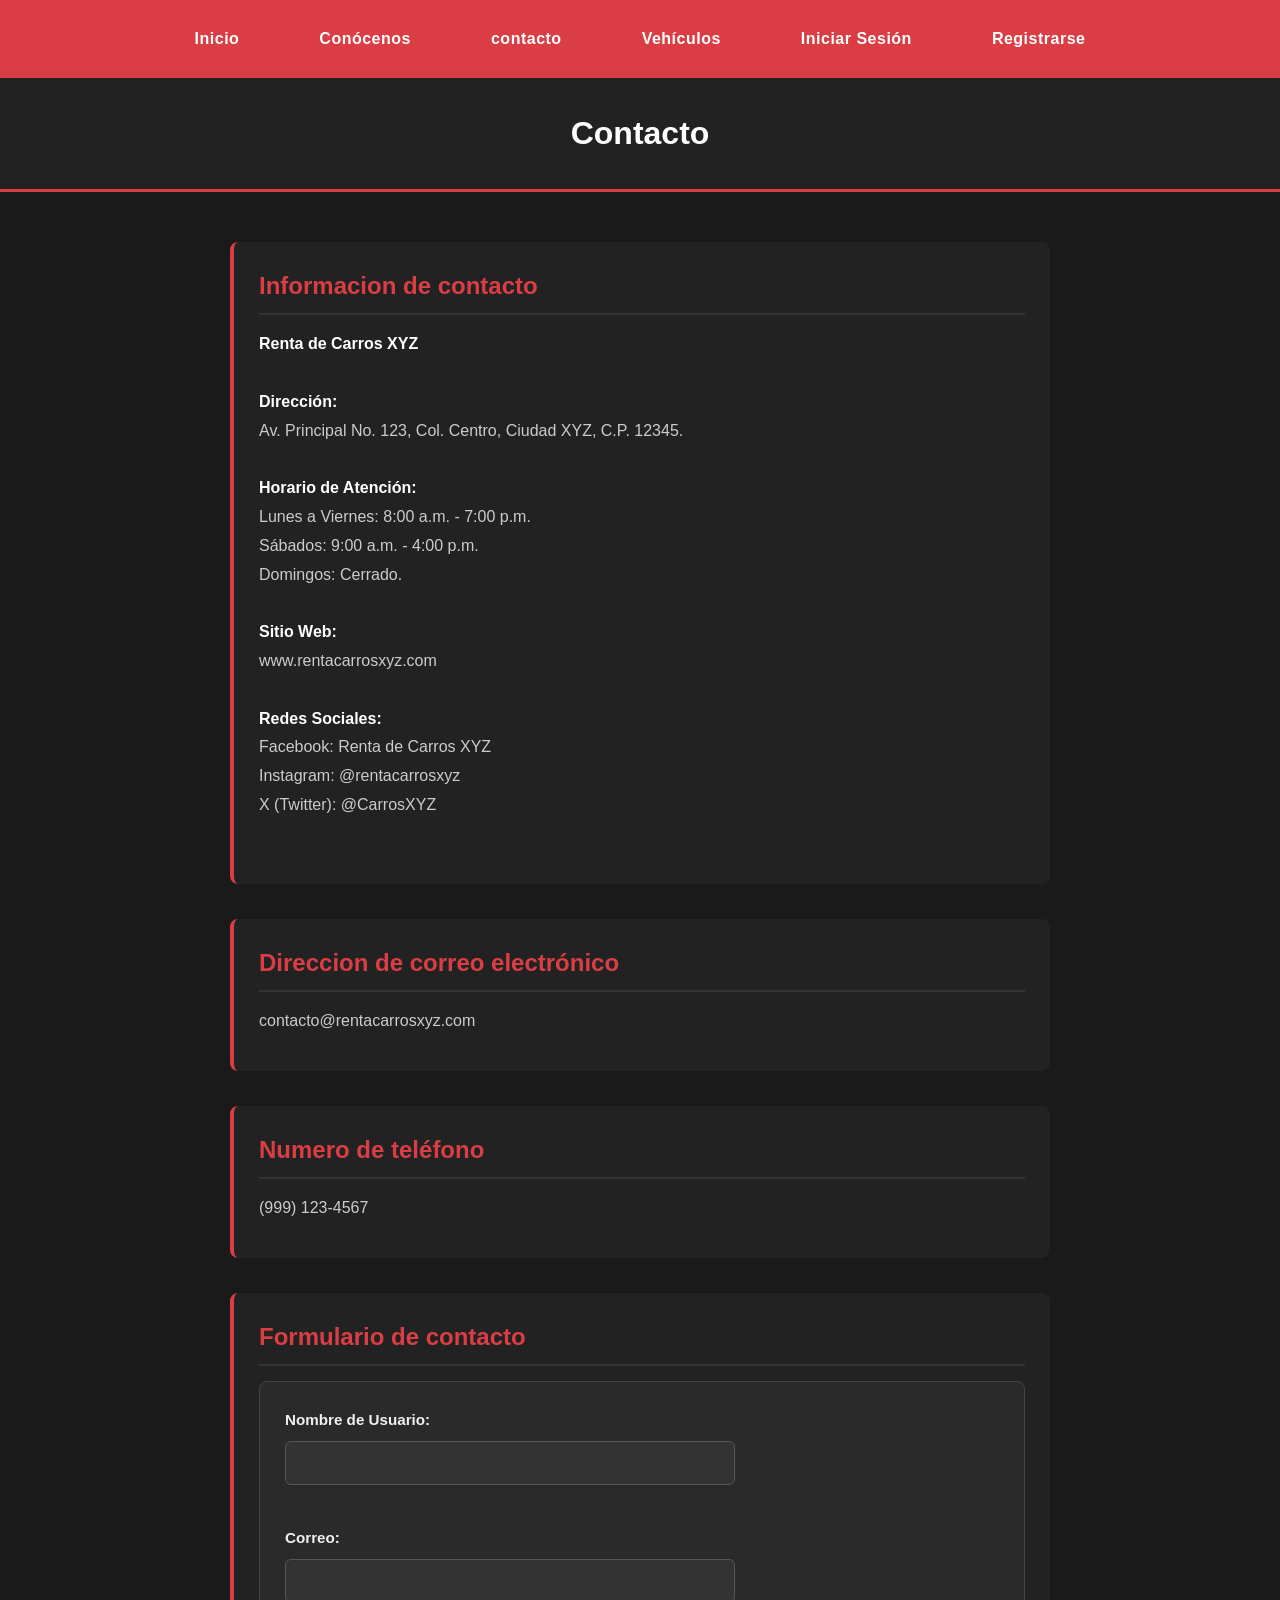
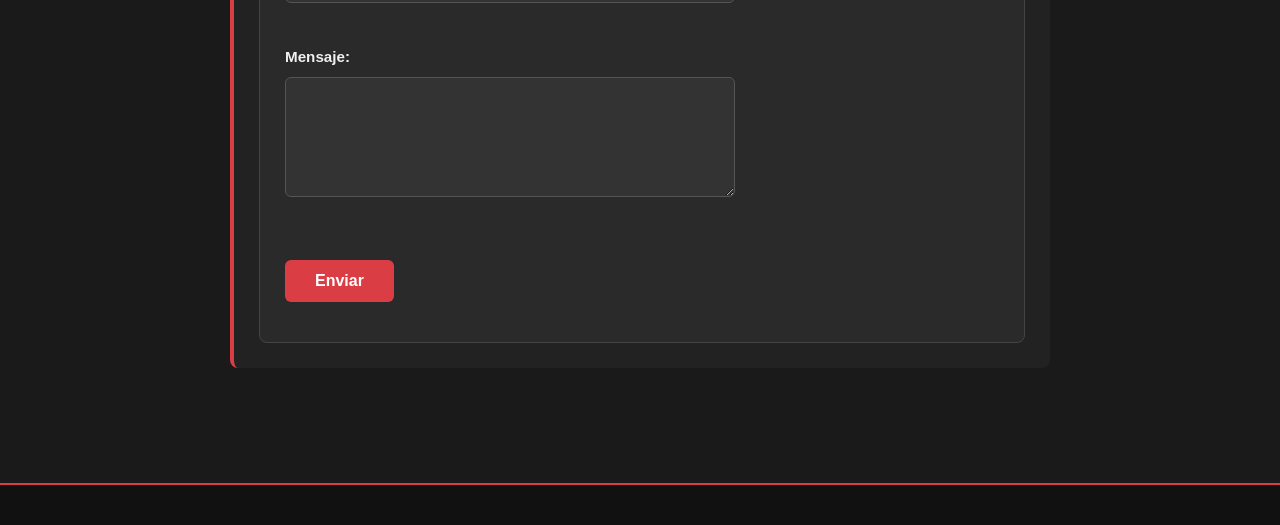
<file: contacto.html>
<!DOCTYPE html>
<html lang="es">
    <header>
        <meta charset="UTF-8">
        <link rel="stylesheet" href="css/style.css">
        <title>Contacto</title>
        <nav>
            <ul>
                <li><a href="index.html">Inicio</a></li>
                <li><a href="conocenos.html">Conócenos</a></li>
                <li><a href="#">contacto</a></li>
                <li><a href="vehiculos.php">Vehículos</a></li>
                <li><a href="login.php">Iniciar Sesión</a></li>
                <li><a href="registro.php">Registrarse</a></li>
            </ul>
        </nav>
    </header>
    <body>
        <head>
            <h1>Contacto</h1>
        </head>
        <main>
            <section>
                <h2>Informacion de contacto</h2>
                <p>
                    <strong>Renta de Carros XYZ</strong><br><br>
                    <strong>Dirección:</strong><br>
                    Av. Principal No. 123, Col. Centro, Ciudad XYZ, C.P. 12345.<br><br>
    
                    <strong>Horario de Atención:</strong><br>
                    Lunes a Viernes: 8:00 a.m. - 7:00 p.m.<br>
                    Sábados: 9:00 a.m. - 4:00 p.m.<br>
                    Domingos: Cerrado.<br><br>
                    
                    <strong>Sitio Web:</strong><br>
                    www.rentacarrosxyz.com<br><br>
                    
                    <strong>Redes Sociales:</strong><br>
                    Facebook: Renta de Carros XYZ<br>
                    Instagram: @rentacarrosxyz<br>
                    X (Twitter): @CarrosXYZ<br><br>
                </p>
            </section>
            <section>
                <h2>Direccion de correo electrónico</h2>
                <p>contacto@rentacarrosxyz.com</p>
            </section>
            <section>
                <h2>Numero de teléfono</h2>
                <p>(999) 123-4567</p>
            </section>
            <section>
                <h2>Formulario de contacto</h2>
                <form>
                    <fieldset>
                        <div>
                            <label>Nombre de Usuario: </label>
                            <br>
                            <input type="text" />
                        </div>
                        <br>
                        <div>
                            <label>Correo: </label>
                            <br>
                            <input type="email">
                        </div>
                        <br>
                        <div>
                            <label>Mensaje: </label>
                            <br>
                            <textarea>
                                        </textarea>
                        </div>
                        <br>
                        <div>
                            <button type="submit">Enviar</button>
                        </div>
                    </fieldset>
                </form>
            </section>
        </main>
        <footer>
        </footer>
    </body>
</html>
</file>
<file: css/style.css>
* {
    margin: 0;
    padding: 0;
    box-sizing: border-box;
}

body {
    background-color: #1a1a1a;
    color: #f0f0f0;
    font-family: 'Segoe UI', Tahoma, Geneva, Verdana, sans-serif;
    line-height: 1.6;
}

nav {
    background-color: #DA3E44;
    padding: 15px 20px;
}

ul {
    padding: 0;
    margin: 0;
    display: flex;
    gap: 40px;
    justify-content: center;
    list-style: none;
}

li {
    list-style-type: none;
    padding: 8px 15px;
}

a {
    color: white;
    text-decoration: none;
    font-weight: bold;
    letter-spacing: 0.5px;
    transition: color 0.3s ease;
}

a:hover {
    color: #ffcccc;
}

a:active {
    color: #ff9999;
}

h1 {
    text-align: center;
    padding: 30px 20px;
    font-size: 2em;
    color: #ffffff;
    background-color: #222222;
    border-bottom: 3px solid #DA3E44;
}

h2 {
    color: #DA3E44;
    font-size: 1.5em;
    margin-bottom: 15px;
    padding-bottom: 8px;
    border-bottom: 2px solid #333333;
}

main {
    max-width: 900px;
    margin: 0 auto;
    padding: 40px 30px;
}

section {
    margin-bottom: 35px;
    padding: 25px;
    background-color: #222222;
    border-radius: 8px;
    border-left: 4px solid #DA3E44;
}

p {
    color: #cccccc;
    line-height: 1.8;
    margin-bottom: 10px;
}

section ul {
    display: block;
    padding-left: 20px;
    margin-top: 10px;
}

section li {
    padding: 6px 0;
    color: #cccccc;
    list-style-type: disc;
}

img {
    display: block;
    margin: 20px auto;
    max-width: 100%;
    height: auto;
    border-radius: 8px;
}

strong {
    color: #ffffff;
}

footer {
    background-color: #111111;
    padding: 20px;
    text-align: center;
    border-top: 2px solid #DA3E44;
    margin-top: 30px;
}

fieldset {
    border: 1px solid #444444;
    border-radius: 8px;
    padding: 25px;
    background-color: #2a2a2a;
}

label {
    color: #f0f0f0;
    font-weight: bold;
    font-size: 0.95em;
}

input,
textarea {
    width: 100%;
    max-width: 450px;
    padding: 12px 15px;
    margin-top: 8px;
    border: 1px solid #555555;
    border-radius: 6px;
    background-color: #333333;
    color: #f0f0f0;
    font-family: inherit;
    font-size: 1em;
    transition: border-color 0.3s ease;
}

input:focus,
textarea:focus {
    outline: none;
    border-color: #DA3E44;
}

textarea {
    min-height: 120px;
    resize: vertical;
}

button {
    background-color: #DA3E44;
    color: white;
    padding: 12px 30px;
    border: none;
    border-radius: 6px;
    cursor: pointer;
    font-weight: bold;
    font-size: 1em;
    margin-top: 15px;
    transition: background-color 0.3s ease;
}

button:hover {
    background-color: #c0353a;
}

form div {
    margin-bottom: 15px;
}

@media (max-width: 768px) {
    ul {
        flex-direction: column;
        gap: 5px;
        align-items: center;
    }

    li {
        padding: 6px 10px;
    }

    h1 {
        font-size: 1.5em;
        padding: 20px 15px;
    }

    h2 {
        font-size: 1.2em;
    }

    main {
        padding: 20px 15px;
    }

    section {
        padding: 15px;
        margin-bottom: 20px;
    }

    input,
    textarea {
        max-width: 100%;
    }

    fieldset {
        padding: 15px;
    }
}

@media (min-width: 769px) {
    nav {
        padding: 18px 40px;
    }

    ul {
        gap: 50px;
    }

    main {
        padding: 50px 40px;
    }
}

.mensaje-error {
    color: #ff6b6b;
    background-color: #2a1a1a;
    border: 1px solid #DA3E44;
    border-radius: 6px;
    padding: 12px 15px;
    margin-bottom: 15px;
}

.mensaje-exito {
    color: #6bff6b;
    background-color: #1a2a1a;
    border: 1px solid #4CAF50;
    border-radius: 6px;
    padding: 12px 15px;
    margin-bottom: 15px;
}
</file>
